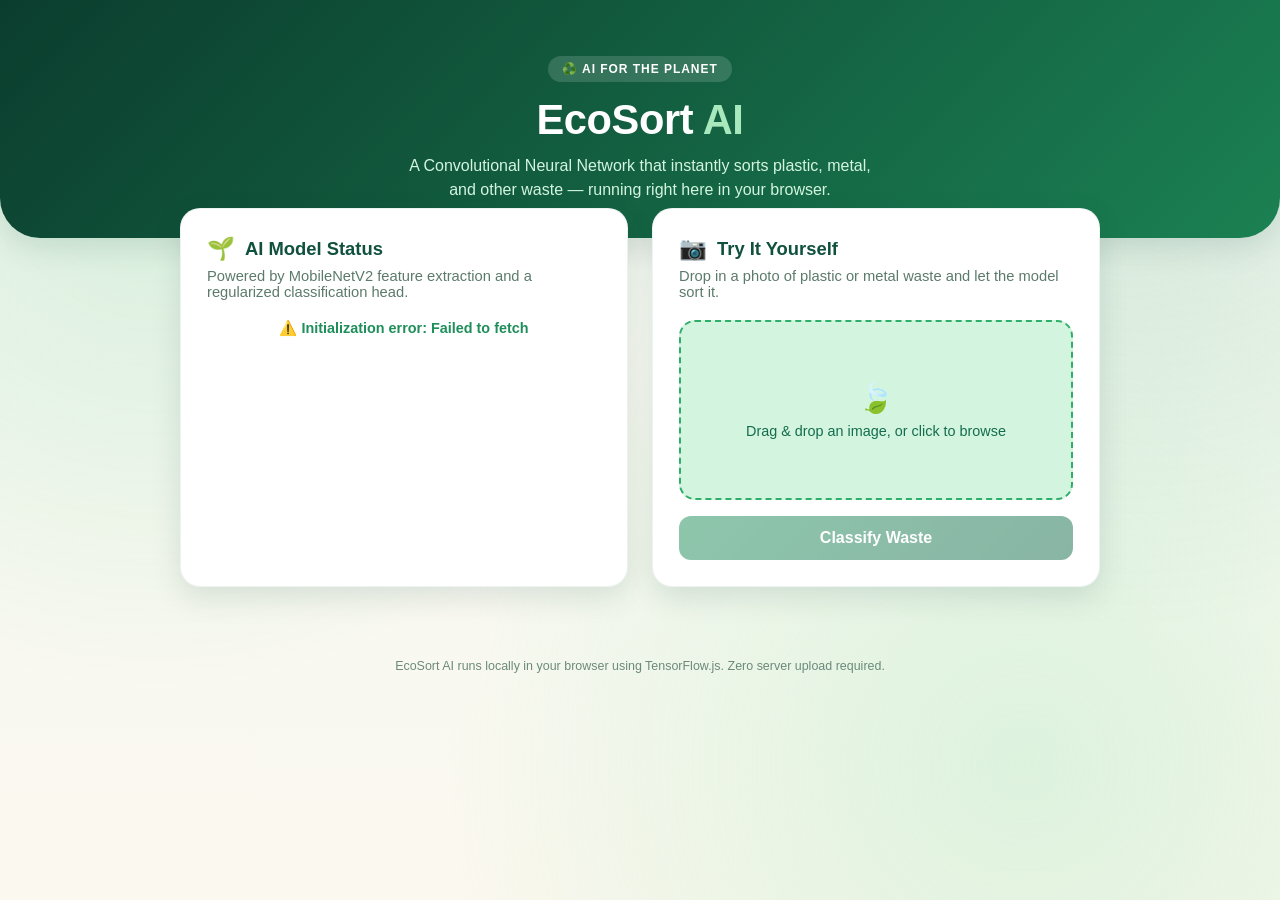
<file: index.html>
<!doctype html>
<html lang="en">
  <head>
    <title>EcoSort AI — Smart Waste Classifier</title>

    <meta charset="utf-8" />
    <meta http-equiv="X-UA-Compatible" content="IE=edge" />
    <meta name="viewport" content="width=device-width, initial-scale=1" />

    <link rel="stylesheet" href="/style.css" />
  </head>

  <body>
    <div class="bg-leaves" aria-hidden="true"></div>

    <header class="hero">
      <div class="hero-badge">♻️ AI FOR THE PLANET</div>
      <h1>EcoSort <span>AI</span></h1>
      <p class="tagline">
        A Convolutional Neural Network that instantly sorts plastic, metal, and other waste — running right here in your browser.
      </p>
    </header>

    <main class="container">
      <section class="card" id="statusCard">
        <div class="card-header">
          <span class="card-icon">🌱</span>
          <h2>AI Model Status</h2>
        </div>

        <p class="card-sub">
          Powered by MobileNetV2 feature extraction and a regularized classification head.
        </p>

        <p id="trainingStatus" class="status-text">Loading pretrained AI model…</p>
      </section>

      <section class="card" id="predictCard">
        <div class="card-header">
          <span class="card-icon">📷</span>
          <h2>Try It Yourself</h2>
        </div>

        <p class="card-sub">
          Drop in a photo of plastic or metal waste and let the model sort it.
        </p>

        <label class="dropzone" id="dropzone" for="fileInput">
          <img id="preview" alt="" hidden />
          <div id="dropzoneHint">
            <span class="dropzone-icon">🍃</span>
            <span>Drag &amp; drop an image, or click to browse</span>
          </div>
        </label>
        <input type="file" id="fileInput" accept="image/*" hidden />

        <button id="classifyBtn" class="btn" disabled>
          Classify Waste
        </button>

        <div id="resultBox" class="result-box" hidden>
          <div class="result-label" id="resultLabel">—</div>
          <div class="confidence-track">
            <div class="confidence-fill" id="confidenceFill"></div>
          </div>
          <div class="result-confidence" id="resultConfidence"></div>
          <div class="result-tip" id="resultTip"></div>
        </div>
      </section>
    </main>

    <footer>
      <p>
        EcoSort AI runs locally in your browser using TensorFlow.js. Zero server upload required.
      </p>
    </footer>

    <!-- TensorFlow.js Bundled -->
    <script src="/tf.min.js" type="text/javascript"></script>

    <!-- Public Inference Engine -->
    <script type="module" src="/script.js"></script>
  </body>
</html>
</file>
<file: style.css>
/* ---------- EcoSort AI — eco green theme ---------- */

:root {
  --forest-900: #0b3d2e;
  --forest-800: #10513d;
  --forest-700: #146c4c;
  --green-600: #1e8e5a;
  --green-500: #2fae6a;
  --green-400: #4dc47f;
  --leaf-300: #a7e8bd;
  --leaf-200: #d3f5e0;
  --cream: #f4faf4;
  --sand: #fbf8ef;
  --ink: #123324;
  --danger: #e0554f;
  --shadow: 0 10px 30px rgba(11, 61, 46, 0.12);
}

* {
  box-sizing: border-box;
}

body {
  margin: 0;
  min-height: 100vh;
  font-family: "Segoe UI", "Helvetica Neue", Arial, sans-serif;
  color: var(--ink);
  background: linear-gradient(180deg, var(--cream) 0%, var(--sand) 100%);
  position: relative;
  overflow-x: hidden;
}

.bg-leaves {
  position: fixed;
  inset: 0;
  z-index: -1;
  pointer-events: none;
  background:
    radial-gradient(circle at 12% 18%, rgba(79, 196, 127, 0.18), transparent 40%),
    radial-gradient(circle at 88% 12%, rgba(30, 142, 90, 0.16), transparent 38%),
    radial-gradient(circle at 80% 85%, rgba(167, 232, 189, 0.35), transparent 45%);
}

.hero {
  text-align: center;
  padding: 56px 20px 36px;
  color: white;
  background: linear-gradient(135deg, var(--forest-900), var(--green-600) 120%);
  border-bottom-left-radius: 40px;
  border-bottom-right-radius: 40px;
  box-shadow: var(--shadow);
}

.hero-badge {
  display: inline-block;
  font-size: 12px;
  letter-spacing: 0.08em;
  font-weight: 700;
  background: rgba(255, 255, 255, 0.15);
  padding: 6px 14px;
  border-radius: 999px;
  margin-bottom: 14px;
}

.hero h1 {
  font-size: 2.6rem;
  margin: 0 0 10px;
  letter-spacing: -0.01em;
}

.hero h1 span {
  color: var(--leaf-300);
}

.tagline {
  max-width: 480px;
  margin: 0 auto;
  color: var(--leaf-200);
  font-size: 1rem;
  line-height: 1.5;
}

.container {
  max-width: 960px;
  margin: -30px auto 40px;
  padding: 0 20px;
  display: grid;
  grid-template-columns: repeat(auto-fit, minmax(320px, 1fr));
  gap: 24px;
}

.card {
  background: white;
  border-radius: 20px;
  padding: 26px;
  box-shadow: var(--shadow);
  border: 1px solid rgba(20, 108, 76, 0.08);
}

.card-header {
  display: flex;
  align-items: center;
  gap: 10px;
  margin-bottom: 4px;
}

.card-icon {
  font-size: 1.4rem;
}

.card h2 {
  font-size: 1.15rem;
  margin: 0;
  color: var(--forest-800);
}

.card-sub {
  color: #5c7a6c;
  font-size: 0.92rem;
  margin: 6px 0 20px;
}

/* Progress bar */
.progress-track {
  width: 100%;
  height: 12px;
  background: var(--leaf-200);
  border-radius: 999px;
  overflow: hidden;
  margin-bottom: 18px;
}

.progress-fill {
  height: 100%;
  width: 0%;
  background: linear-gradient(90deg, var(--green-500), var(--green-400));
  border-radius: 999px;
  transition: width 0.4s ease;
}

.stats-row {
  display: grid;
  grid-template-columns: repeat(4, 1fr);
  gap: 10px;
  margin-bottom: 18px;
}

.stat {
  background: var(--leaf-200);
  border-radius: 12px;
  padding: 10px 6px;
  text-align: center;
}

.stat-label {
  display: block;
  font-size: 0.68rem;
  text-transform: uppercase;
  letter-spacing: 0.05em;
  color: var(--forest-700);
  margin-bottom: 4px;
}

.stat-value {
  display: block;
  font-weight: 700;
  color: var(--forest-900);
  font-size: 0.95rem;
}

.status-text {
  margin: 0;
  font-size: 0.9rem;
  color: var(--green-600);
  font-weight: 600;
  text-align: center;
}

/* Dropzone */
.dropzone {
  display: flex;
  align-items: center;
  justify-content: center;
  flex-direction: column;
  border: 2px dashed var(--green-500);
  border-radius: 16px;
  min-height: 180px;
  cursor: pointer;
  background: var(--leaf-200);
  transition: background 0.2s ease, border-color 0.2s ease;
  overflow: hidden;
  margin-bottom: 16px;
}

.dropzone:hover,
.dropzone.dragover {
  background: var(--leaf-300);
  border-color: var(--forest-700);
}

.dropzone img {
  width: 100%;
  height: 180px;
  object-fit: cover;
}

#dropzoneHint {
  display: flex;
  flex-direction: column;
  align-items: center;
  gap: 8px;
  color: var(--forest-700);
  font-size: 0.9rem;
  padding: 20px;
  text-align: center;
}

.dropzone-icon {
  font-size: 1.8rem;
}

.btn {
  width: 100%;
  padding: 13px;
  border: none;
  border-radius: 12px;
  background: linear-gradient(135deg, var(--green-600), var(--forest-700));
  color: white;
  font-size: 1rem;
  font-weight: 700;
  cursor: pointer;
  transition: transform 0.15s ease, opacity 0.15s ease;
}

.btn:hover:not(:disabled) {
  transform: translateY(-1px);
}

.btn:disabled {
  opacity: 0.5;
  cursor: not-allowed;
}

.result-box {
  margin-top: 18px;
  padding: 16px;
  border-radius: 14px;
  background: var(--leaf-200);
  text-align: center;
}

.result-label {
  font-size: 1.4rem;
  font-weight: 800;
  color: var(--forest-900);
  margin-bottom: 8px;
}

.confidence-track {
  height: 10px;
  background: white;
  border-radius: 999px;
  overflow: hidden;
  margin-bottom: 6px;
}

.confidence-fill {
  height: 100%;
  width: 0%;
  background: linear-gradient(90deg, var(--green-500), var(--green-400));
  border-radius: 999px;
  transition: width 0.5s ease;
}

.result-confidence {
  font-size: 0.85rem;
  color: var(--forest-700);
  font-weight: 600;
  margin-bottom: 10px;
}

.result-tip {
  font-size: 0.85rem;
  color: var(--ink);
  background: white;
  border-radius: 10px;
  padding: 10px;
}

/* Shown when the model's confidence is too low to trust — amber/neutral
   instead of the confident green, so uncertainty visually reads as
   uncertainty rather than a normal successful result. */
.result-box.result-uncertain {
  background: #fdf3d8;
}

.result-box.result-uncertain .result-label {
  color: #8a6a1f;
}

.result-box.result-uncertain .confidence-fill {
  background: linear-gradient(90deg, #e0a52f, #f0c464);
}

.result-box.result-uncertain .result-confidence {
  color: #8a6a1f;
}

footer {
  text-align: center;
  padding: 20px;
  color: #6b8a7a;
  font-size: 0.78rem;
}
</file>
